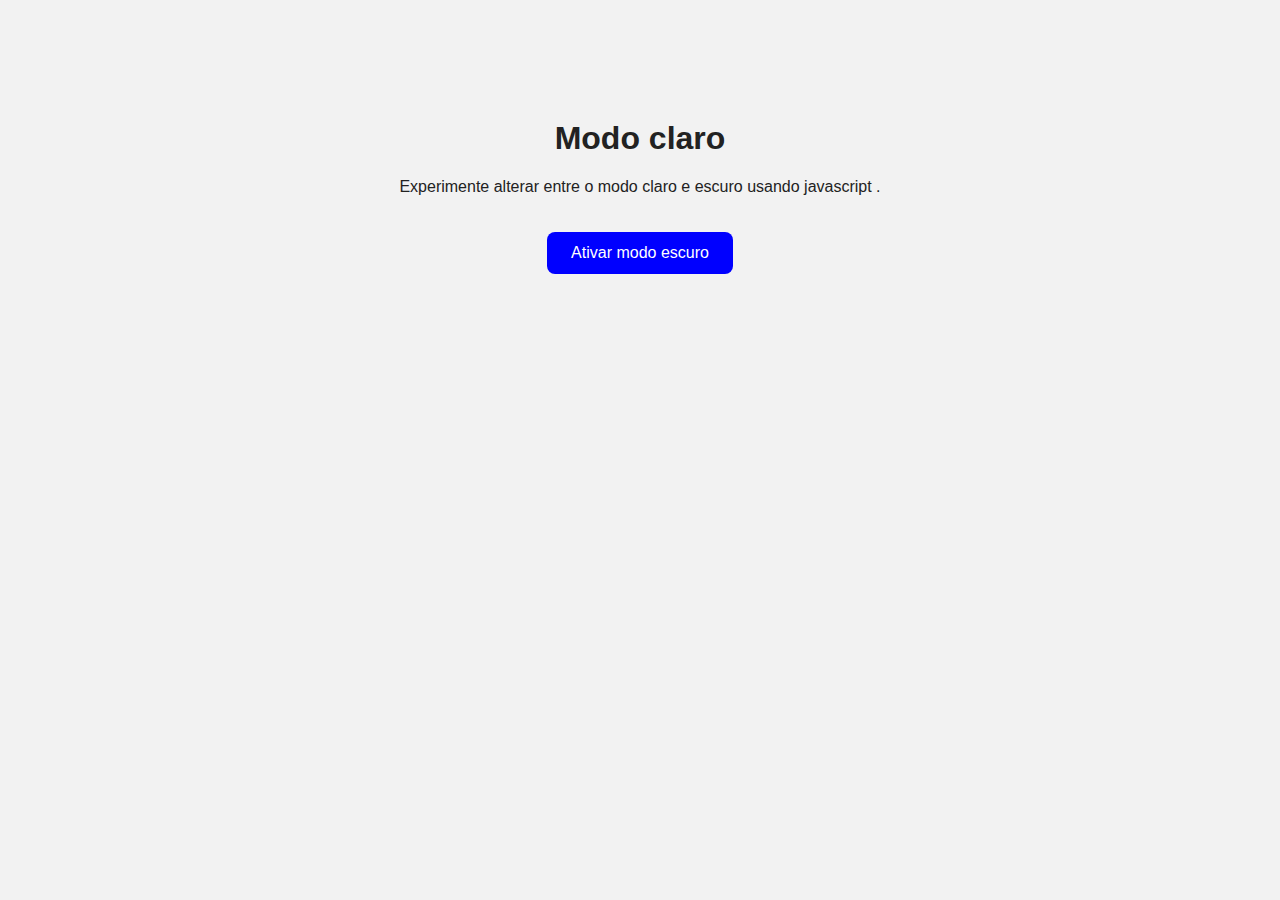
<file: teste-01/index.html>
<!DOCTYPE html>
<html lang="pt-br">
<head>
    <meta charset="UTF-8">
    <meta name="viewport" content="width=device-width, initial-scale=1.0">
    <title>modo claro e Escuro</title>
    <link rel="stylesheet" href="./assets/css/style.css">
</head>

<body class="claro">
    <main>
    <h1 id="titulo">Modo claro</h1>
    <p>Experimente alterar entre o modo claro e escuro usando javascript .</p>
    <button id="botao">Ativar modo escuro</button>
    </main>

<script src="./assets/js/script.js"></script>
</body>

</html>
</file>
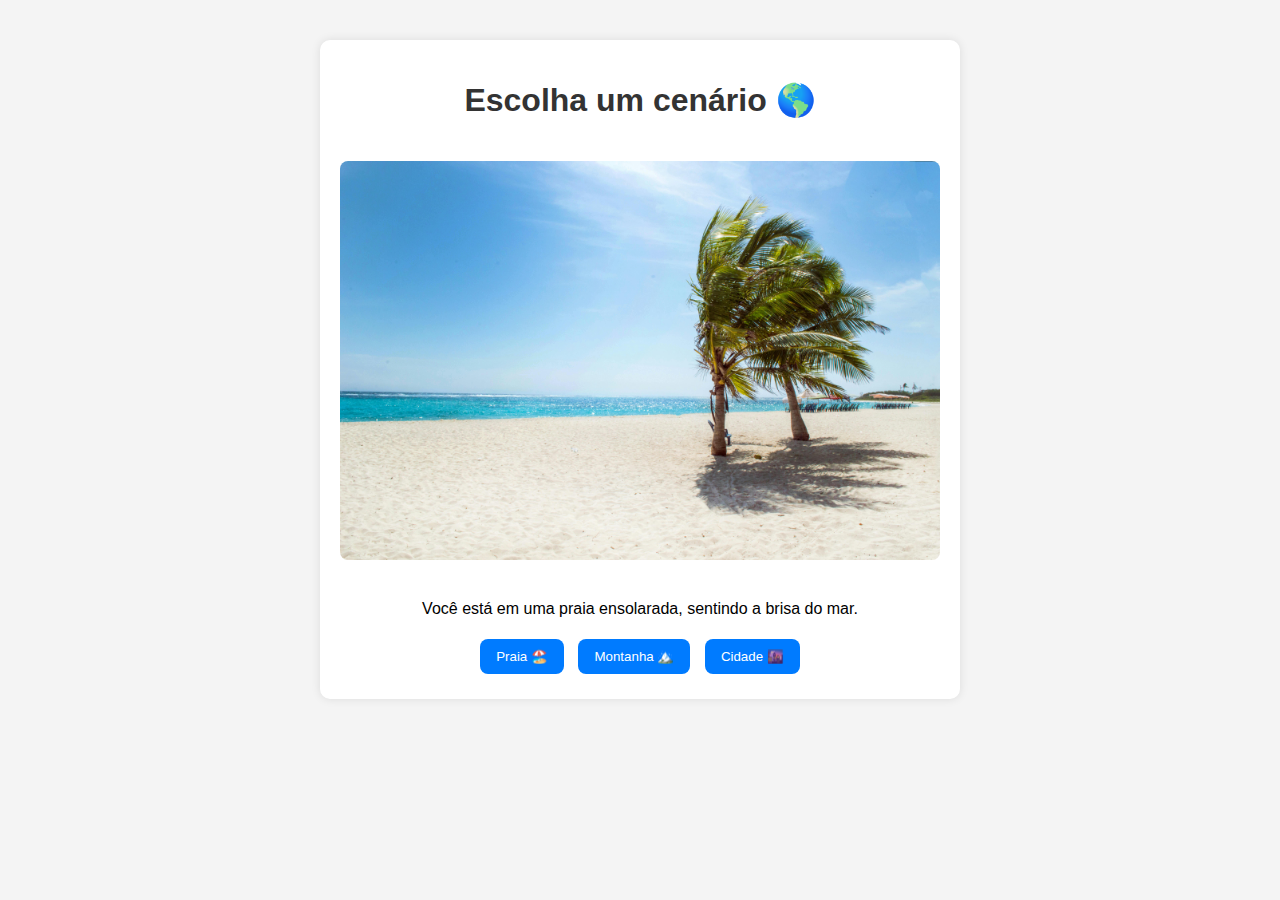
<file: teste-02/assets/index.html>
<!DOCTYPE html>
<html lang="pt-BR">

<head>
    <meta charset="UTF-8">
    <meta name="viewport" content="width=device-width, initial-scale=1.0">
    <title>Mini Galeria com DOM</title>
    <link rel="stylesheet" href="./css/style.css">
<body>
    <main>
        <h1 id="titulo">Escolha um cenário 🌎</h1>
        <img id="imagem" src="./img/praia.jpg" alt="Cenário">
        <p id="descricao">Você está em uma praia ensolarada, sentindo a brisa do mar.</p>

        <div class="botoes">
            <button id="btnPraia">Praia 🏖️</button>
            <button id="btnMontanha">Montanha 🏔️</button>
            <button id="btnCidade">Cidade 🌆</button>
        </div>
    </main>

    <script src="./js/script.js"></script>
</body>

</html>
</file>
<file: teste-01/assets/css/style.css>
/* Estilo gerais */
body {
    font-family: Arial, Helvetica, sans-serif;
    text-align: center;
    transition: background-color 0.5s,
    color 0.5s;
    margin: 0;
    padding: 0;
}

/* layout principal */
main {
   margin-top: 120px;
}

/* Tema claro */
body.claro {
    background-color: #f2f2f2;
    color: #222;
}

/* Tema escuro */
body.escuro {
    background-color: #222;
    color: #f2f2f2;
}

/* Estilos dos elementos */
h1 {
    transition: color 0.4s;
}

/* Estilos do botão */
button {
    background-color: blue;
    color: white;
    border: none;
    padding: 12px 24px;
    font-size: 1rem;
    border-radius: 8px;
    cursor: pointer;
    transition: all 0.3s;
    margin-top: 20px;
}

button:hover {
    background-color: #0056b3;
}
</file>
<file: teste-02/assets/css/style.css>
body {
    font-family: Arial, sans-serif;
    text-align: center;
    background-color: #f4f4f4;
    margin: 0;
    padding: 40px;
}

main {
    background-color: white;
    border-radius: 10px;
    max-width: 600px;
    margin: auto;
    padding: 20px;
    box-shadow: 0 0 10px rgba(0, 0, 0, 0.1);
}

h1 {
    color: #333;
}

img {
    width: 100%;
    border-radius: 8px;
    margin: 20px 0;
    transition: transform 0.5s;
}

img:hover {
    transform: scale(1.02);
}

button {
    background-color: #007bff;
    color: white;
    border: none;
    padding: 10px 16px;
    margin: 5px;
    border-radius: 8px;
    cursor: pointer;
    transition: background-color 0.3s;
}

button:hover {
    background-color: #0056b3;
}
/* fim */
</file>
